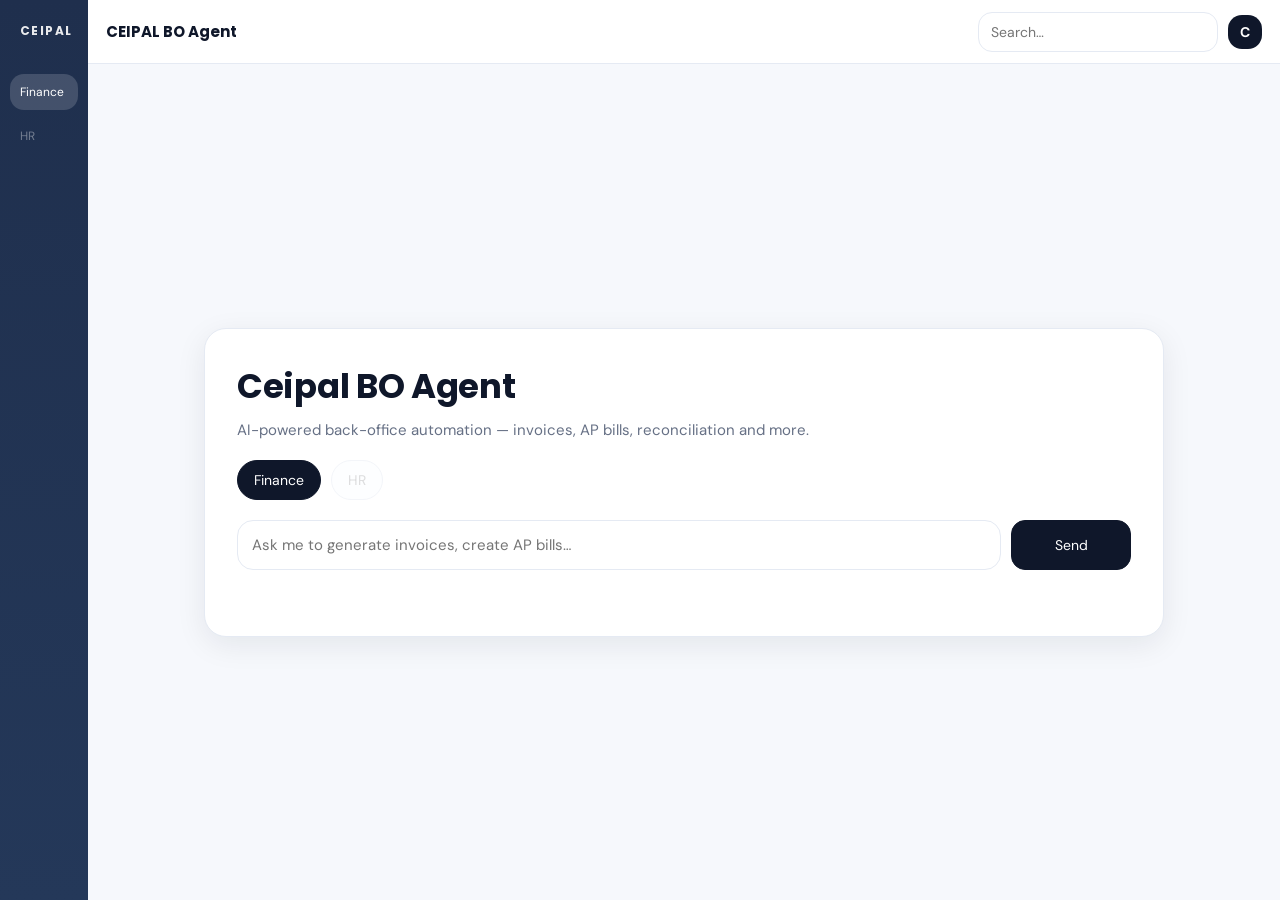
<file: frontend/index.html>
<!doctype html>
<html lang="en">

<head>
    <meta charset="utf-8" />
    <meta name="viewport" content="width=device-width, initial-scale=1" />
    <title>Ceipal BO Agent</title>
    <link rel="stylesheet" href="/frontend/style.css">
    <script src="/frontend/app.js"></script>
</head>

<body class="shell-root">

    <!-- Left nav -->
    <aside class="shell-left">
        <div class="shell-left__brand">CEIPAL</div>
        <nav class="shell-left__nav">
            <a class="shell-left__item active" href="/finance">Finance</a>
            <span class="shell-left__item disabled" title="Coming soon">HR</span>
        </nav>
    </aside>

    <!-- Right shell -->
    <div class="shell-right">

        <!-- Header -->
        <header class="shell-header">
            <div class="shell-header__left">
                <div class="shell-header__title">CEIPAL BO Agent</div>
            </div>
            <div class="shell-header__right">
                <input class="shell-search" placeholder="Search…" />
                <div class="shell-avatar">C</div>
            </div>
        </header>

        <!-- Landing body — centered hero card -->
        <main class="landing-main">
            <div class="landing-hero">
                <div class="landing-title">Ceipal BO Agent</div>
                <div class="landing-subtitle">
                    AI-powered back-office automation — invoices, AP bills, reconciliation and more.
                </div>

                <!-- Module chips -->
                <div class="landing-chips">
                    <button class="chip active" id="financeChip">Finance</button>
                    <button class="chip" disabled title="Coming soon">HR</button>
                </div>

                <!-- Chat input -->
                <div class="landing-chatbox">
                    <input id="landingInput" placeholder="Ask me to generate invoices, create AP bills…"
                        autocomplete="off" />
                    <button class="btn primary" id="landingSend">Send</button>
                </div>

                <div id="landingHint" class="landing-hint"></div>
            </div>
        </main>
    </div>

    <script>
        function goFinance() {
            window.location.href = "/finance";
        }

        document.getElementById("financeChip").addEventListener("click", goFinance);

        document.getElementById("landingSend").addEventListener("click", () => {
            const val = document.getElementById("landingInput").value.trim();
            if (!val) return;
            // Carry the message into the finance page via sessionStorage
            sessionStorage.setItem("pendingPrompt", val);
            goFinance();
        });

        document.getElementById("landingInput").addEventListener("keydown", (e) => {
            if (e.key === "Enter") document.getElementById("landingSend").click();
        });
    </script>

</body>

</html>
</file>
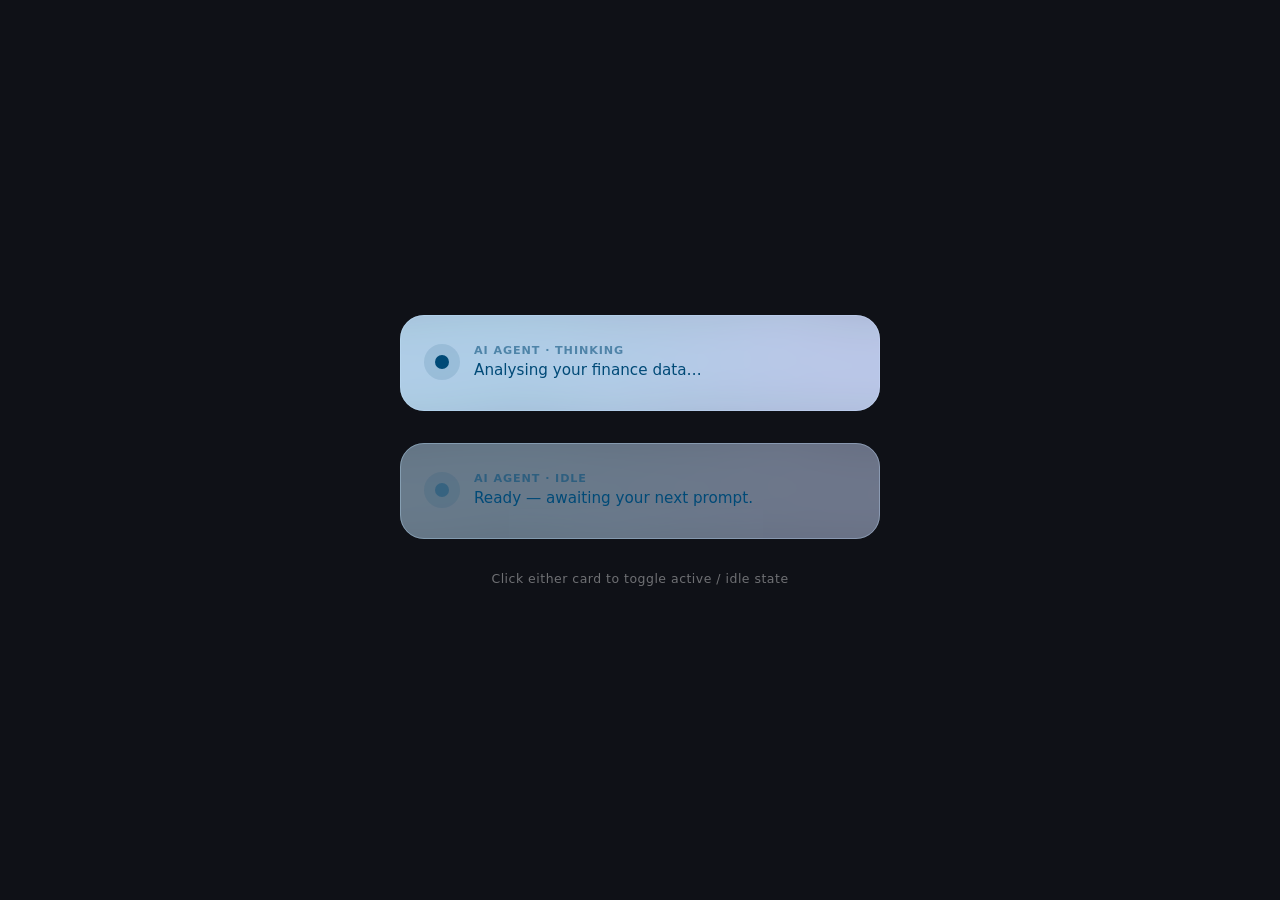
<file: frontend/animation.html>
<!DOCTYPE html>
<html lang="en">

<head>
    <meta charset="UTF-8">
    <meta name="viewport" content="width=device-width, initial-scale=1.0">
    <title>AI Agent — Fluid Thinking Animation</title>

    <style>
        /* ─── Reset & page ─────────────────────────────────────────────── */
        *,
        *::before,
        *::after {
            box-sizing: border-box;
            margin: 0;
            padding: 0;
        }

        body {
            min-height: 100vh;
            display: flex;
            flex-direction: column;
            align-items: center;
            justify-content: center;
            gap: 2rem;
            background: #0f1117;
            font-family: system-ui, -apple-system, sans-serif;
            padding: 2rem;
        }

        /* ─── AI Agent Box ─────────────────────────────────────────────── */
        .ai-agent-box {
            position: relative;
            overflow: hidden;
            border-radius: 1.5rem;
            padding: 1.75rem 1.5rem;
            outline: 1px solid rgba(187, 226, 255, 0.35);
            outline-offset: -1px;
            display: flex;
            align-items: center;
            gap: 1rem;
            color: #004a77;
            width: 100%;
            max-width: 480px;
            min-height: 96px;
            cursor: pointer;
            user-select: none;
        }

        /* ─── Fluid background ──────────────────────────────────────────── */
        .fluid-bg {
            position: absolute;
            inset: -50%;
            background: linear-gradient(135deg,
                    #e9eef6,
                    #bbe2ff,
                    #d0d9ff,
                    #e9eef6);
            background-size: 300% 300%;
            animation: gradientFlow 20s ease infinite;
            filter: url(#lava) blur(40px);
            opacity: 0.9;
            transition: opacity 0.6s ease;
        }

        /* Floating lava blobs */
        .fluid-bg::before,
        .fluid-bg::after {
            content: "";
            position: absolute;
            inset: 0;
            background:
                radial-gradient(circle at 30% 40%, #bbe2ff, transparent 60%),
                radial-gradient(circle at 70% 60%, #d0d9ff, transparent 60%);
            filter: blur(80px);
        }

        /* Idle state — pause animation to save GPU */
        .ai-agent-box.idle .fluid-bg {
            animation: none;
            opacity: 0.5;
        }

        /* ─── Content layer ─────────────────────────────────────────────── */
        .content {
            position: relative;
            z-index: 2;
            display: flex;
            align-items: center;
            gap: 0.875rem;
        }

        /* Spinner dot-pulse */
        .pulse-ring {
            flex-shrink: 0;
            width: 2.25rem;
            height: 2.25rem;
            border-radius: 50%;
            background: rgba(0, 74, 119, 0.12);
            display: flex;
            align-items: center;
            justify-content: center;
        }

        .pulse-dot {
            width: 0.875rem;
            height: 0.875rem;
            border-radius: 50%;
            background: #004a77;
            animation: pulseDot 1.6s ease-in-out infinite;
        }

        .ai-agent-box.idle .pulse-dot {
            animation: none;
            opacity: 0.4;
        }

        .text-block {
            display: flex;
            flex-direction: column;
            gap: 0.2rem;
        }

        .label {
            font-size: 0.7rem;
            font-weight: 600;
            letter-spacing: 0.08em;
            text-transform: uppercase;
            opacity: 0.55;
        }

        .message {
            font-size: 0.95rem;
            font-weight: 500;
            line-height: 1.35;
        }

        /* ─── Demo controls ─────────────────────────────────────────────── */
        .demo-hint {
            font-size: 0.78rem;
            color: rgba(255, 255, 255, 0.4);
            text-align: center;
            letter-spacing: 0.04em;
        }

        /* ─── Keyframes ─────────────────────────────────────────────────── */
        @keyframes gradientFlow {
            0% {
                background-position: 0% 50%;
            }

            50% {
                background-position: 100% 50%;
            }

            100% {
                background-position: 0% 50%;
            }
        }

        @keyframes pulseDot {

            0%,
            100% {
                transform: scale(1);
                opacity: 1;
            }

            50% {
                transform: scale(1.35);
                opacity: 0.55;
            }
        }
    </style>
</head>

<body>

    <!-- ── Active / Thinking state ── -->
    <div class="ai-agent-box" id="box-thinking">
        <div class="fluid-bg"></div>
        <div class="content">
            <div class="pulse-ring">
                <div class="pulse-dot"></div>
            </div>
            <div class="text-block">
                <span class="label">AI Agent · Thinking</span>
                <span class="message">Analysing your finance data…</span>
            </div>
        </div>
    </div>

    <!-- ── Idle state ── -->
    <div class="ai-agent-box idle" id="box-idle">
        <div class="fluid-bg"></div>
        <div class="content">
            <div class="pulse-ring">
                <div class="pulse-dot"></div>
            </div>
            <div class="text-block">
                <span class="label">AI Agent · Idle</span>
                <span class="message">Ready — awaiting your next prompt.</span>
            </div>
        </div>
    </div>

    <p class="demo-hint">Click either card to toggle active / idle state</p>

    <!-- ── SVG turbulence filter (zero dimensions — invisible) ── -->
    <svg width="0" height="0" aria-hidden="true" style="position:absolute">
        <defs>
            <filter id="lava" x="-20%" y="-20%" width="140%" height="140%" color-interpolation-filters="sRGB">

                <feTurbulence id="turbulence" type="fractalNoise" baseFrequency="0.012 0.022" numOctaves="3" seed="5"
                    result="noise">
                    <animate attributeName="baseFrequency" dur="28s"
                        values="0.010 0.020;0.020 0.032;0.013 0.025;0.010 0.020" repeatCount="indefinite" />
                </feTurbulence>

                <feDisplacementMap in="SourceGraphic" in2="noise" scale="45" xChannelSelector="R"
                    yChannelSelector="G" />

            </filter>
        </defs>
    </svg>

    <script>
        // Toggle idle / active on click
        document.querySelectorAll('.ai-agent-box').forEach(box => {
            box.addEventListener('click', () => box.classList.toggle('idle'));
        });
    </script>

</body>

</html>
</file>
<file: frontend/style.css>
/*
 * ============================================================
 *  CEIPAL BO Agent — Shell + Canvas CSS
 *  Files: index.html (landing), finance.html (internal agent)
 * ============================================================
 *
 *  SCROLL ARCHITECTURE
 *  -------------------
 *  Why min-height:0 is needed on grid/flex children:
 *    By default, flex/grid children have min-height:auto, which means
 *    they refuse to shrink below their content height. This breaks nested
 *    scroll containers because the child keeps expanding to fit content
 *    instead of clipping to its allocated grid area. Setting min-height:0
 *    tells the browser "it's okay to shrink me", making the child truly
 *    constrained by its grid track.
 *
 *  Scroll regions (one and only one per pane):
 *    - .chat-thread          → scrolls the chat message history
 *    - .canvas-inner-body    → scrolls the canvas content (form, table, etc.)
 *
 *  These containers must NOT scroll:
 *    - .workspace-grid, .chat-pane, .canvas-pane, .canvas-pane__body
 *    - .canvas-card (clips, does not scroll — children scroll)
 *
 * ============================================================
 *
 *  Sections:
 *    1. Tokens
 *    2. Base reset
 *    3. Shell layout (left nav + right shell + header)
 *    4. Workspace layout (grid split)
 *    5. Chat pane
 *    6. Canvas pane
 *    7. Buttons
 *    8. Tables & form fields
 *    9. Landing page
 * ============================================================
 */

/* ============================================================
   1. TOKENS
   ============================================================ */

@import url('https://fonts.googleapis.com/css2?family=DM+Sans:wght@400;500;600&family=Poppins:wght@500;600;700&display=swap');

:root {
    --font-body: "DM Sans", ui-sans-serif, system-ui, -apple-system, Segoe UI, Roboto, Helvetica, Arial;
    --font-head: "Poppins", ui-sans-serif, system-ui, -apple-system, Segoe UI, Roboto, Helvetica, Arial;

    --nav-w: 88px;
    --hdr-h: 64px;

    --bg: #f6f8fc;
    --panel: #ffffff;
    --border: #e5eaf3;
    --text: #0f172a;
    --muted: #667085;

    --shadow: 0 8px 30px rgba(15, 23, 42, 0.08);
    --radius: 18px;

    --nav: #1f2f4d;
    --nav2: #243859;
    --btn: #0f172a;
}

/* ============================================================
   2. BASE RESET
   ============================================================ */

*,
*::before,
*::after {
    box-sizing: border-box;
}

html,
body {
    height: 100%;
    margin: 0;
}

body {
    font-family: var(--font-body);
    background: var(--bg);
    color: var(--text);
}

h1,
h2,
h3,
h4,
.shell-left__brand,
.canvas-pane__title,
.chat-pane__title,
.canvas-inner-title {
    font-family: var(--font-head);
    margin: 0;
}

/* ============================================================
   3. SHELL LAYOUT
   ============================================================ */

/* Root grid: [nav | content] */
.shell-root {
    display: grid;
    grid-template-columns: var(--nav-w) 1fr;
    height: 100vh;
    overflow: hidden;
}

/* --- Left nav --- */
.shell-left {
    background: linear-gradient(180deg, var(--nav), var(--nav2));
    color: #fff;
    padding: 12px 10px;
    display: flex;
    flex-direction: column;
    gap: 14px;
    overflow: hidden;
}

.shell-left__brand {
    font-weight: 700;
    font-size: 12px;
    letter-spacing: 0.12em;
    padding: 10px;
    opacity: 0.9;
}

.shell-left__nav {
    display: flex;
    flex-direction: column;
    gap: 8px;
    margin-top: 10px;
}

.shell-left__item {
    color: rgba(255, 255, 255, 0.82);
    text-decoration: none;
    font-size: 12px;
    padding: 10px;
    border-radius: 14px;
    transition: background 0.15s;
}

.shell-left__item:hover {
    background: rgba(255, 255, 255, 0.10);
}

.shell-left__item.active {
    background: rgba(255, 255, 255, 0.16);
    color: #fff;
}

.shell-left__item.disabled {
    opacity: 0.45;
    pointer-events: none;
    cursor: default;
}

/* --- Right shell: [header | workspace] --- */
.shell-right {
    display: grid;
    grid-template-rows: var(--hdr-h) 1fr;
    height: 100vh;
    overflow: hidden;
}

/* --- Header --- */
.shell-header {
    background: var(--panel);
    border-bottom: 1px solid var(--border);
    display: flex;
    align-items: center;
    justify-content: space-between;
    padding: 0 18px;
}

.shell-header__left {
    display: flex;
    align-items: center;
    gap: 10px;
}

.shell-header__title {
    font-family: var(--font-head);
    font-size: 15px;
    font-weight: 700;
    color: var(--text);
}

.shell-header__right {
    display: flex;
    align-items: center;
    gap: 10px;
}

.shell-search {
    width: 240px;
    padding: 10px 12px;
    border-radius: 14px;
    border: 1px solid var(--border);
    outline: none;
    font-size: 14px;
    font-family: var(--font-body);
}

.shell-avatar {
    width: 34px;
    height: 34px;
    border-radius: 14px;
    background: var(--btn);
    color: #fff;
    display: grid;
    place-items: center;
    font-weight: 700;
    font-size: 14px;
}

/* Breadcrumbs */
.crumbs {
    display: flex;
    align-items: center;
    gap: 8px;
    font-size: 14px;
    font-family: var(--font-body);
}

.crumb {
    text-decoration: none;
    color: #2563eb;
}

.crumb-current {
    color: var(--text);
    font-weight: 600;
}

.crumb-sep {
    color: #94a3b8;
}

/* ============================================================
   4. WORKSPACE LAYOUT
   ============================================================ */

/* Workspace fills the row below the header */
.workspace {
    padding: 18px;
    height: calc(100vh - var(--hdr-h));
    overflow: hidden;
    display: flex;
    flex-direction: column;
    gap: 12px;
}

.workspace-subheader {
    flex: 0 0 auto;
    padding: 0 4px;
}

/* 2-column grid: 35% chat / 65% canvas */
.workspace-grid {
    flex: 1;
    min-height: 0;
    /* REQUIRED: allows grid children to shrink */
    display: grid;
    grid-template-columns: 0.35fr 0.65fr;
    gap: 16px;
}

/* ============================================================
   5. CHAT PANE
   ============================================================ */

.chat-pane {
    background: var(--panel);
    border: 1px solid var(--border);
    border-radius: var(--radius);
    box-shadow: var(--shadow);
    min-height: 0;
    /* REQUIRED */
    display: grid;
    grid-template-rows: 56px 1fr 72px;
    overflow: hidden;
}

.chat-pane__header {
    border-bottom: 1px solid var(--border);
    padding: 14px 16px;
    display: flex;
    align-items: center;
}

.chat-pane__title {
    font-size: 15px;
    font-weight: 700;
}

/* SCROLL REGION 1: chat thread */
.chat-thread {
    padding: 16px;
    overflow-y: auto;
    /* ← only this scrolls */
    min-height: 0;
    /* REQUIRED */
    display: flex;
    flex-direction: column;
    gap: 10px;
}

.chat-input {
    border-top: 1px solid var(--border);
    padding: 12px;
    display: grid;
    grid-template-columns: 1fr 100px;
    gap: 10px;
    background: var(--panel);
    /* stays visible above scroll */
}

.chat-input input {
    border: 1px solid var(--border);
    border-radius: 14px;
    padding: 12px;
    outline: none;
    font-size: 14px;
    font-family: var(--font-body);
}

/* Chat bubbles */
.bubble {
    max-width: 90%;
    padding: 10px 12px;
    border-radius: 16px;
    border: 1px solid var(--border);
    background: #fbfdff;
    font-size: 14px;
    line-height: 1.4;
}

.bubble.you {
    margin-left: auto;
    background: #eef2ff;
    border-color: #dbe2ff;
}

/* Agent block (no bubble, structured) */
.agent-block {
    max-width: 92%;
    padding: 8px 10px;
    border-radius: 12px;
    border-left: 3px solid rgba(148, 163, 184, 0.4);
    margin: 2px 0 8px;
}

.agent-block .agent-meta {
    font-size: 11px;
    color: var(--muted);
    margin-bottom: 5px;
    letter-spacing: 0.04em;
    text-transform: uppercase;
}

.agent-block .agent-text {
    font-size: 14px;
    line-height: 1.5;
}

/* ============================================================
   6. CANVAS PANE
   ============================================================ */

.canvas-pane {
    background: var(--panel);
    border: 1px solid var(--border);
    border-radius: var(--radius);
    box-shadow: var(--shadow);
    min-height: 0;
    /* REQUIRED */
    display: grid;
    grid-template-rows: 56px 1fr;
    overflow: hidden;
}

.canvas-pane__header {
    border-bottom: 1px solid var(--border);
    padding: 14px 16px;
    display: flex;
    align-items: center;
    justify-content: space-between;
}

.canvas-pane__title {
    font-size: 15px;
    font-weight: 800;
}

.canvas-pill {
    font-size: 12px;
    color: var(--muted);
    border: 1px solid var(--border);
    padding: 6px 10px;
    border-radius: 999px;
    background: #fbfdff;
}

/* Body of canvas pane: does NOT scroll — only clips */
.canvas-pane__body {
    min-height: 0;
    /* REQUIRED */
    overflow: hidden;
    /* clip, not scroll */
    padding: 14px;
    display: flex;
    flex-direction: column;
}

/* Card fills the body and provides the flex column for inner header/body/footer */
.canvas-card {
    flex: 1;
    min-height: 0;
    /* REQUIRED */
    border: 1px solid var(--border);
    background: #fbfdff;
    border-radius: 16px;
    overflow: hidden;
    /* clips — inner-body scrolls */
    display: flex;
    flex-direction: column;
    padding: 18px;
}

.canvas-empty {
    padding: 20px;
    color: var(--muted);
    font-size: 14px;
}

/* Canvas card inner layout */
.canvas-inner-header {
    flex: 0 0 auto;
    padding: 16px 18px;
    border-bottom: 1px solid var(--border);
    background: var(--panel);
}

.canvas-inner-title {
    font-size: 18px;
}

.canvas-subtitle {
    margin-top: 6px;
    font-size: 13px;
    color: var(--muted);
}

/* SCROLL REGION 2: canvas body */
.canvas-inner-body {
    flex: 1;
    min-height: 0;
    /* REQUIRED */
    overflow-y: auto;
    /* ← only this scrolls inside canvas */
    padding: 18px;
    background: #fbfdff;
}

/* Footer pinned at bottom — never hidden */
.canvas-inner-footer {
    flex: 0 0 auto;
    border-top: 1px solid var(--border);
    padding: 12px 16px;
    background: var(--panel);
    display: flex;
    justify-content: space-between;
    align-items: center;
    gap: 12px;
}

/* --- Canvas header/footer chrome (alternate naming used in draft grid) --- */
.canvas-header {
    flex: 0 0 auto;
    padding: 14px 16px;
    border-bottom: 1px solid var(--border);
    background: var(--panel);
    display: flex;
    align-items: flex-start;
    justify-content: space-between;
    gap: 12px;
}

.canvas-title {
    font-family: var(--font-head);
    font-size: 18px;
}

.canvas-footer {
    flex: 0 0 auto;
    border-top: 1px solid var(--border);
    padding: 12px 14px;
    background: var(--panel);
    display: flex;
    justify-content: space-between;
    align-items: center;
    gap: 12px;
}

.canvas-scroll {
    flex: 1;
    min-height: 0;
    overflow-y: auto;
    padding: 14px;
}

/* Totals chips (draft grid) */
.totals-wrap {
    display: flex;
    gap: 8px;
    flex-wrap: wrap;
    justify-content: flex-end;
}

.total-chip {
    border: 1px solid var(--border);
    border-radius: 14px;
    padding: 8px 10px;
    min-width: 86px;
    text-align: right;
    background: #fbfdff;
}

.total-chip .k {
    font-size: 11px;
    color: var(--muted);
}

.total-chip .v {
    font-size: 14px;
    font-weight: 700;
}

.total-chip.grand {
    background: #f1f5f9;
}

/* footer helpers */
.footer-left {
    color: var(--muted);
    font-size: 13px;
}

.footer-right {
    display: flex;
    gap: 10px;
}

/* ============================================================
   7. BUTTONS
   ============================================================ */

.btn {
    border: 1px solid var(--border);
    background: #ffffff;
    border-radius: 14px;
    padding: 10px 18px;
    font-size: 14px;
    font-family: var(--font-body);
    cursor: pointer;
    transition: filter 0.12s, background 0.12s;
}

.btn.primary {
    background: var(--btn);
    color: #fff;
    border-color: var(--btn);
}

.btn:hover {
    filter: brightness(0.96);
}

.btn:disabled {
    opacity: 0.45;
    cursor: not-allowed;
    filter: none;
}

/* ============================================================
   8. TABLES & FORM FIELDS
   ============================================================ */

/* Table */
.table {
    width: 100%;
    border-collapse: separate;
    border-spacing: 0;
    font-size: 14px;
}

.table th,
.table td {
    padding: 10px;
    border-bottom: 1px solid var(--border);
    text-align: left;
}

.table thead th {
    position: sticky;
    top: 0;
    z-index: 1;
    background: var(--panel);
    font-weight: 600;
}

/* Draft table inputs */
.ts-input {
    width: 100%;
    padding: 10px;
    border-radius: 12px;
    border: 1px solid var(--border);
    outline: none;
    font-size: 14px;
    font-family: var(--font-body);
}

.ts-input:focus {
    border-color: #94a3b8;
}

/* Form grid (inside canvas-inner-body) */
.form-grid {
    max-width: 720px;
    margin: 0 auto;
    display: grid;
    gap: 14px;
}

.field-row {
    display: grid;
    grid-template-columns: 1fr 1fr;
    gap: 12px;
}

.field label {
    font-size: 13px;
    color: var(--muted);
    display: block;
    margin-bottom: 6px;
}

.field select,
.field input,
.field textarea {
    width: 100%;
    border: 1px solid var(--border);
    border-radius: 14px;
    padding: 12px;
    font-size: 14px;
    font-family: var(--font-body);
    outline: none;
    background: #fff;
    transition: border-color 0.15s;
}

.field select:focus,
.field input:focus,
.field textarea:focus {
    border-color: #94a3b8;
}

.field textarea {
    min-height: 110px;
    resize: vertical;
}

.file-row {
    display: grid;
    gap: 8px;
}

.file-help {
    color: var(--muted);
    font-size: 12px;
}

/* Validation banner */
.val-banner {
    border: 1px solid #fecaca;
    background: #fff1f2;
    color: #7f1d1d;
    border-radius: 14px;
    padding: 12px 14px;
    margin-bottom: 14px;
}

.val-banner h4 {
    margin: 0 0 6px;
    font-family: var(--font-head);
    font-size: 14px;
}

.val-banner ul {
    margin: 0;
    padding-left: 18px;
    font-size: 13px;
}

/* ============================================================
   9. LANDING PAGE
   ============================================================ */

/* Used by index.html — fullscreen centered hero */
.landing-main {
    padding: 24px;
    height: calc(100vh - var(--hdr-h));
    display: grid;
    place-items: center;
    overflow: hidden;
}

.landing-hero {
    width: min(960px, 92vw);
    background: var(--panel);
    border: 1px solid var(--border);
    border-radius: 22px;
    box-shadow: var(--shadow);
    padding: 32px;
}

.landing-title {
    font-family: var(--font-head);
    font-size: 34px;
    font-weight: 700;
    letter-spacing: -0.3px;
}

.landing-subtitle {
    margin-top: 8px;
    color: var(--muted);
    font-size: 15px;
}

.landing-chips {
    margin-top: 20px;
    display: flex;
    gap: 10px;
    flex-wrap: wrap;
}

.chip {
    border: 1px solid var(--border);
    background: #fbfdff;
    padding: 10px 16px;
    border-radius: 999px;
    cursor: pointer;
    font-family: var(--font-body);
    font-size: 14px;
    transition: background 0.15s, border-color 0.15s;
}

.chip:hover:not(:disabled) {
    background: #eef2ff;
    border-color: #c7d2fe;
}

.chip.active {
    background: var(--btn);
    color: #fff;
    border-color: var(--btn);
}

.chip:disabled,
.chip[disabled] {
    opacity: 0.45;
    cursor: not-allowed;
}

.landing-chatbox {
    margin-top: 20px;
    display: grid;
    grid-template-columns: 1fr 120px;
    gap: 10px;
}

.landing-chatbox input {
    border: 1px solid var(--border);
    border-radius: 16px;
    padding: 14px;
    font-size: 15px;
    font-family: var(--font-body);
    outline: none;
    transition: border-color 0.15s;
}

.landing-chatbox input:focus {
    border-color: #94a3b8;
}

.landing-hint {
    margin-top: 14px;
    color: var(--muted);
    font-size: 13px;
    min-height: 20px;
}

/* ============================================================
   RESPONSIVE TWEAKS
   ============================================================ */

@media (max-width: 1100px) {
    .field-row {
        grid-template-columns: 1fr;
    }

    .workspace-grid {
        grid-template-columns: 0.4fr 0.6fr;
    }
}

@media (min-width: 1920px) {
    :root {
        --nav-w: 100px;
        --hdr-h: 68px;
    }

    .landing-hero {
        width: min(1100px, 80vw);
    }
}

/* ============================================================
   10. CANVAS SUMMARY BLOCK (Finance Snapshot)
   ============================================================ */

.canvas-summary-wrap {
  margin-bottom: 18px;
}

.canvas-summary-title {
  font-size: 14px;
  font-weight: 700;
  margin-bottom: 12px;
  opacity: 0.95;
}

.canvas-summary-grid {
  display: grid;
  grid-template-columns: repeat(auto-fit, minmax(180px, 1fr));
  gap: 12px;
}

.canvas-summary-card {
  position: relative;
  padding: 14px;
  border-radius: 14px;
  background: rgba(255,255,255,0.03);
  border: 1px solid rgba(255,255,255,0.08);
  box-shadow: 0 4px 18px rgba(0,0,0,0.08);
}

.canvas-summary-card-emphasis {
  background: rgba(255,255,255,0.05);
  border: 1px solid rgba(255,255,255,0.12);
}

.canvas-summary-icon {
  font-size: 16px;
  margin-bottom: 8px;
}

.canvas-summary-label {
  font-size: 12px;
  opacity: 0.75;
  margin-bottom: 6px;
}

.canvas-summary-value {
  font-size: 18px;
  font-weight: 700;
  line-height: 1.25;
}

.advisor-wrap {
  margin-bottom: 18px;
  padding: 16px;
  border-radius: 14px;
  background: rgba(255,255,255,0.025);
  border: 1px solid rgba(255,255,255,0.08);
}

.advisor-title {
  font-size: 14px;
  font-weight: 700;
  margin-bottom: 10px;
}

.advisor-summary {
  font-size: 13px;
  line-height: 1.5;
  margin-bottom: 10px;
  opacity: 0.92;
}

.advisor-points {
  margin: 0;
  padding-left: 18px;
}

.advisor-points li {
  margin-bottom: 6px;
  font-size: 13px;
  line-height: 1.45;
}

.risk-badge {
  display: inline-block;
  padding: 4px 10px;
  border-radius: 999px;
  font-size: 12px;
  font-weight: 600;
  background: rgba(255,255,255,0.06);
  border: 1px solid rgba(255,255,255,0.08);
}

.risk-high {
  background: rgba(255, 99, 71, 0.14);
  border-color: rgba(255, 99, 71, 0.28);
}

.risk-monitor {
  background: rgba(255, 196, 0, 0.14);
  border-color: rgba(255, 196, 0, 0.28);
}

.risk-ontrack {
  background: rgba(0, 200, 120, 0.14);
  border-color: rgba(0, 200, 120, 0.28);
}

.canvas-block {
  margin-top: 18px;
  border: 1px solid rgba(255,255,255,0.08);
  border-radius: 14px;
  overflow: hidden;
  background: rgba(255,255,255,0.02);
}

.canvas-block-title {
  padding: 14px 16px;
  font-size: 14px;
  font-weight: 700;
  border-bottom: 1px solid rgba(255,255,255,0.08);
  background: rgba(255,255,255,0.03);
}

.canvas-table {
  width: 100%;
  border-collapse: collapse;
  table-layout: auto;
  border: 1px solid #e2e8f0;
}

.canvas-table thead th {
  text-align: left;
  font-size: 12px;
  font-weight: 600;
  padding: 12px 14px;
  border-bottom: 1px solid #e2e8f0;
  background: #f1f3f5;
  opacity: 0.9;
  white-space: nowrap;
}

.canvas-table tbody tr {
  background: #ffffff;
}

.canvas-table tbody td {
  padding: 12px 14px;
  font-size: 13px;
  border-bottom: 1px solid #e2e8f0;
  vertical-align: top;
}

.canvas-table tbody tr:last-child td {
  border-bottom: none;
}

.canvas-table tbody tr:hover {
  background: rgba(255,255,255,0.025);
}

.canvas-empty {
  padding: 16px;
  font-size: 13px;
  opacity: 0.75;
}
</file>
